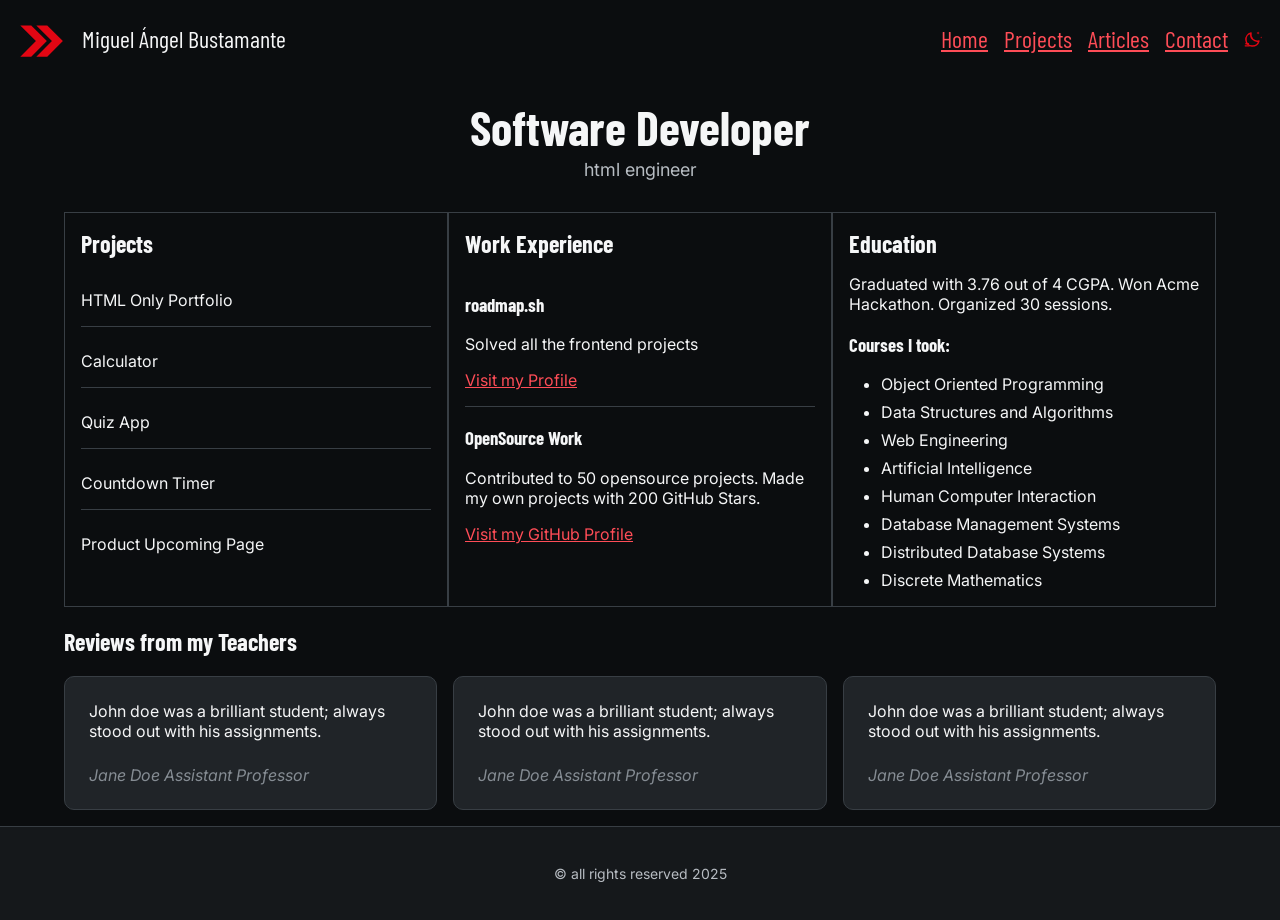
<file: index.html>
<!DOCTYPE html>
<html lang="en" data-theme="dark">

<head>
  <meta charset="UTF-8">
  <meta name="description" content="Basic HTML Website from Roadmap.sh frontend beginner projects">
  <meta name="viewport" content="width=device-width, initial-scale=1.0">

  <title>Basic HTML Website - Roadmap.sh</title>

  <meta property="og:title" content="Home | Basic HTML Website | Roadmap.sh">
  <meta property="og:description" content="Basic HTML Website from Roadmap.sh frontend beginner projects">
  <meta property="og:image" content="./assets/logo.svg">
  <meta property="og:url" content="http://127.0.0.1:5500/index.html">
  <meta property="og:type" content="website">

  <link rel="icon" href="assets/favicon.svg">
  <link rel="stylesheet" href="css/styles.css">

  <link rel="preconnect" href="https://fonts.googleapis.com">
  <link rel="preconnect" href="https://fonts.gstatic.com" crossorigin>
  <link href="https://fonts.googleapis.com/css2?family=Barlow+Condensed:ital,wght@0,100;0,200;0,300;0,400;0,500;0,600;0,700;0,800;0,900;1,100;1,200;1,300;1,400;1,500;1,600;1,700;1,800;1,900&family=Inter:ital,opsz,wght@0,14..32,100..900;1,14..32,100..900&display=swap" rel="stylesheet">

  <script src="js/theme.js" defer></script>
</head>

<body>
  <header>
    <div class="header-top">
      <div class="header-top-left">
        <a href="index.html">
          <img src="assets/logo.svg" class="logo" alt="Basic HTML Website - Roadmap.sh">
        </a>
        <p>Miguel Ángel Bustamante</p>
      </div>
      <nav class="header-top-nav">
        <ul>
          <li><a href="index.html">Home</a></li>
          <li><a href="pages/projects.html">Projects</a></li>
          <li><a href="pages/articles.html">Articles</a></li>
          <li><a href="pages/contact.html">Contact</a></li>
          <li>
            <button type="button" id="theme-toggle" aria-label="Change theme">
              <img
                id="theme-icon"
                src="./assets/dark-icon.svg"
                alt=""
                aria-hidden="true"
                width="30"
                height="30"
              >
            </button>
          </li>
        </ul>
      </nav>
    </div>
    <div class="header-bottom">
      <h1>Software Developer</h1>
      <p>html engineer</p>
    </div>
  </header>
  <main class="container">
    <div class="mid-container">
      <section class="projects mid-section">
        <h2>Projects</h2>
        <ul>
          <li>HTML Only Portfolio</li>
          <li>Calculator</li>
          <li>Quiz App</li>
          <li>Countdown Timer</li>
          <li>Product Upcoming Page</li>
        </ul>
      </section>
      <section class="work-experience mid-section">
        <h2>Work Experience</h2>
        <ul>
          <li>
            <article>
              <h3>roadmap.sh</h3>
              <p>Solved all the frontend projects</p>
              <a href="#">Visit my Profile</a>
            </article>
          </li>
          <li>
            <article>
              <h3>OpenSource Work</h3>
              <p>Contributed to 50 opensource projects. Made my own projects with 200 GitHub Stars.</p>
              <a href="#">Visit my GitHub Profile</a>
            </article>
          </li>
        </ul>
      </section>
      <section class="education mid-section">
        <h2>Education</h2>
        <article>
          <p>Graduated with 3.76 out of 4 CGPA. Won Acme Hackathon. Organized 30 sessions.</p>
  
          <h3>Courses I took:</h3>
          <ul>
            <li>Object Oriented Programming</li>
            <li>Data Structures and Algorithms</li>
            <li>Web Engineering</li>
            <li>Artificial Intelligence</li>
            <li>Human Computer Interaction</li>
            <li>Database Management Systems</li>
            <li>Distributed Database Systems</li>
            <li>Discrete Mathematics</li>
          </ul>
        </article>
      </section>
    </div>
    <section>
      <h2>Reviews from my Teachers</h2>
      <div class="reviews-container">
        <ul>
          <li>
            <article class="review">
              <blockquote>John doe was a brilliant student; always stood out with his assignments.</blockquote>
              <cite>Jane Doe Assistant Professor</cite>
            </article>
          </li>
          <li>
            <article class="review">
              <blockquote>John doe was a brilliant student; always stood out with his assignments.</blockquote>
              <cite>Jane Doe Assistant Professor</cite>
            </article>
          </li>
          <li>
            <article class="review">
              <blockquote>John doe was a brilliant student; always stood out with his assignments.</blockquote>
              <cite>Jane Doe Assistant Professor</cite>
            </article>
          </li>
        </ul>
      </div>
    </section>
  </main>
  <footer>
    <p>&copy; all rights reserved 2025</p>
  </footer>
</body>

</html>
</file>
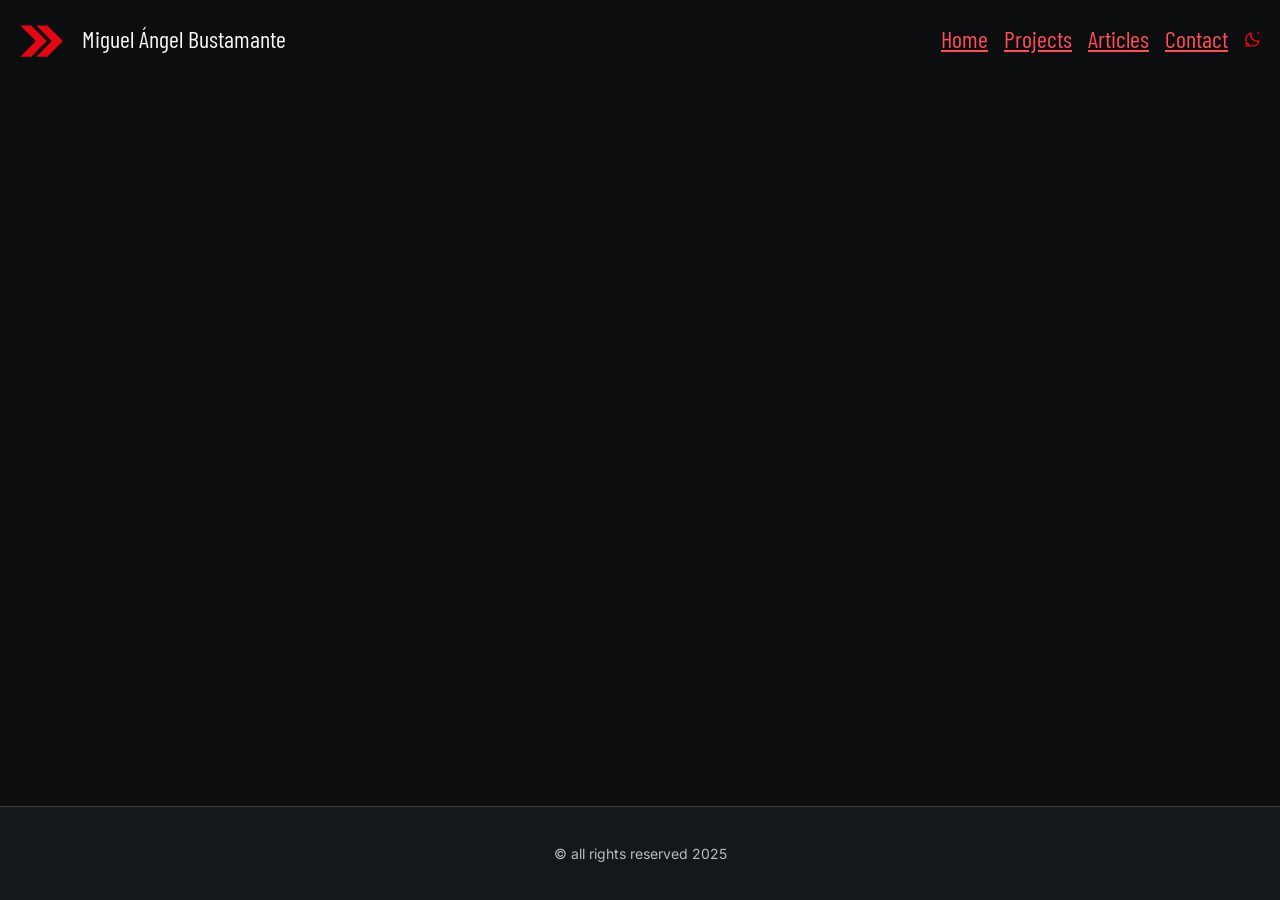
<file: pages/articles.html>
<!DOCTYPE html>
<html lang="en" data-theme="dark">

<head>
  <meta charset="UTF-8">
  <meta name="description" content="Basic HTML Website from Roadmap.sh frontend beginner projects">
  <meta name="viewport" content="width=device-width, initial-scale=1.0">

  <title>Articles - Roadmap.sh</title>

  <meta property="og:title" content="Articles | Basic HTML Website | Roadmap.sh">
  <meta property="og:description" content="Basic HTML Website from Roadmap.sh frontend beginner projects">
  <meta property="og:image" content="../assets/logo.svg">
  <meta property="og:url" content="http://127.0.0.1:5500/pages/articles.html">
  <meta property="og:type" content="website">

  <link rel="icon" href="../assets/favicon.svg">
  <link rel="stylesheet" href="../css/styles.css">

  <link rel="preconnect" href="https://fonts.googleapis.com">
  <link rel="preconnect" href="https://fonts.gstatic.com" crossorigin>
  <link href="https://fonts.googleapis.com/css2?family=Barlow+Condensed:ital,wght@0,100;0,200;0,300;0,400;0,500;0,600;0,700;0,800;0,900;1,100;1,200;1,300;1,400;1,500;1,600;1,700;1,800;1,900&family=Inter:ital,opsz,wght@0,14..32,100..900;1,14..32,100..900&display=swap" rel="stylesheet">

  <script src="../js/theme.js" defer></script>
</head>

<body>
  <header>
    <div class="header-top">
      <div class="header-top-left">
        <a href="../index.html">
          <img src="../assets/logo.svg" class="logo" alt="Basic HTML Website - Roadmap.sh">
        </a>
        <p>Miguel Ángel Bustamante</p>
      </div>
      <nav class="header-top-nav">
        <ul>
          <li><a href="../index.html">Home</a></li>
          <li><a href="projects.html">Projects</a></li>
          <li><a href="articles.html">Articles</a></li>
          <li><a href="contact.html">Contact</a></li>
          <li>
            <button type="button" id="theme-toggle" aria-label="Change theme">
              <img
                id="theme-icon"
                src="../assets/dark-icon.svg"
                alt=""
                aria-hidden="true"
                width="30"
                height="30"
              >
            </button>
          </li>
        </ul>
      </nav>
    </div>
  </header>
  <main>

  </main>
  <footer>
    <p>&copy; all rights reserved 2025</p>
  </footer>
</body>

</html>
</file>
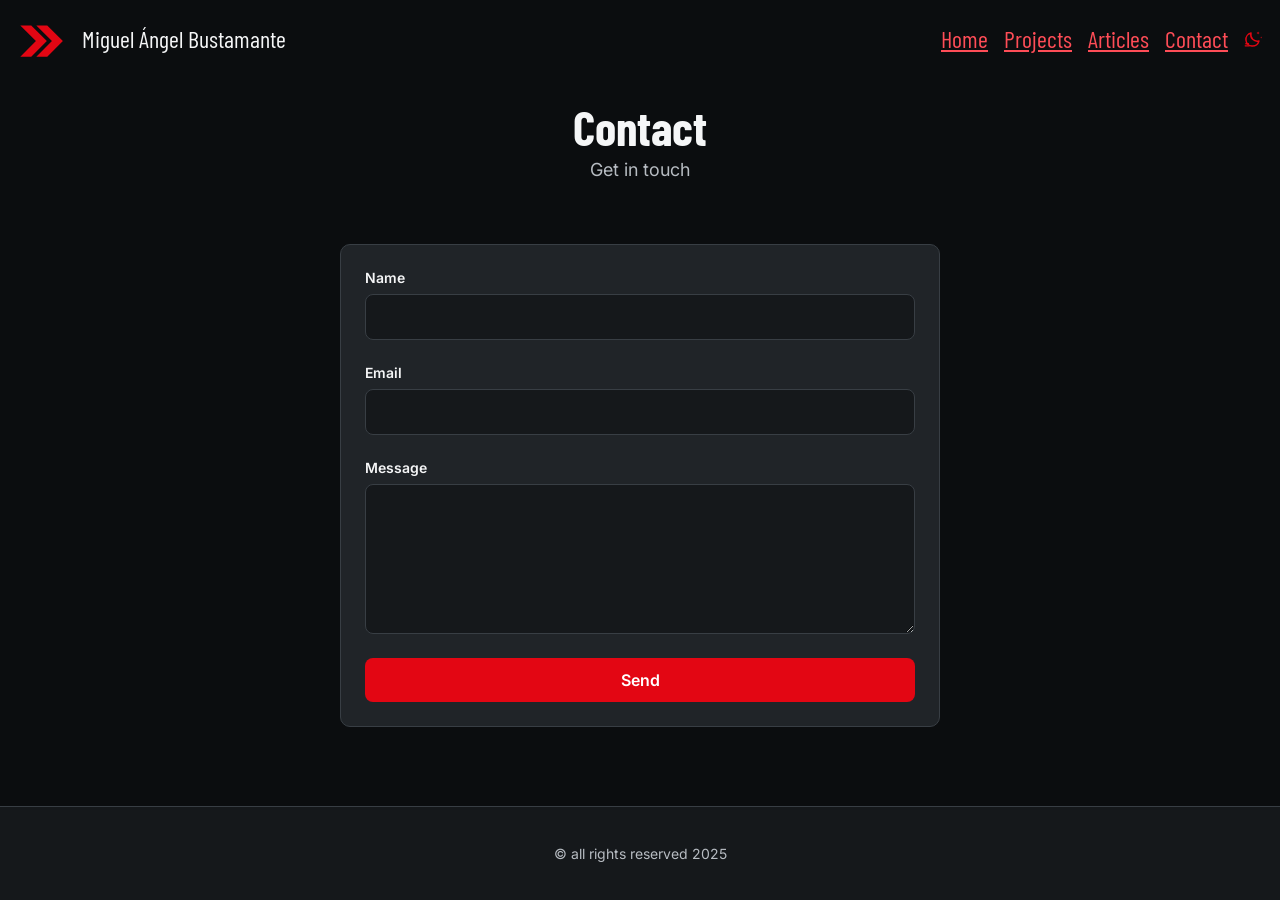
<file: pages/contact.html>
<!DOCTYPE html>
<html lang="en" data-theme="dark">

<head>
  <meta charset="UTF-8">
  <meta name="description" content="Basic HTML Website from Roadmap.sh frontend beginner projects">
  <meta name="viewport" content="width=device-width, initial-scale=1.0">

  <title>Contact - Roadmap.sh</title>

  <meta property="og:title" content="Contact | Basic HTML Website | Roadmap.sh">
  <meta property="og:description" content="Basic HTML Website from Roadmap.sh frontend beginner projects">
  <meta property="og:image" content="../assets/logo.svg">
  <meta property="og:url" content="http://127.0.0.1:5500/pages/contact.html">
  <meta property="og:type" content="website">

  <link rel="icon" href="../assets/favicon.svg">
  <link rel="stylesheet" href="../css/styles.css">

  <link rel="preconnect" href="https://fonts.googleapis.com">
  <link rel="preconnect" href="https://fonts.gstatic.com" crossorigin>
  <link href="https://fonts.googleapis.com/css2?family=Barlow+Condensed:ital,wght@0,100;0,200;0,300;0,400;0,500;0,600;0,700;0,800;0,900;1,100;1,200;1,300;1,400;1,500;1,600;1,700;1,800;1,900&family=Inter:ital,opsz,wght@0,14..32,100..900;1,14..32,100..900&display=swap" rel="stylesheet">

  <script src="../js/theme.js" defer></script>
</head>

<body>
  <header>
    <div class="header-top">
      <div class="header-top-left">
        <a href="../index.html">
          <img src="../assets/logo.svg" class="logo" alt="Basic HTML Website - Roadmap.sh">
        </a>
        <p>Miguel Ángel Bustamante</p>
      </div>
      <nav class="header-top-nav">
        <ul>
          <li><a href="../index.html">Home</a></li>
          <li><a href="projects.html">Projects</a></li>
          <li><a href="articles.html">Articles</a></li>
          <li><a href="contact.html">Contact</a></li>
          <li>
            <button type="button" id="theme-toggle" aria-label="Change theme">
              <img
                id="theme-icon"
                src="../assets/dark-icon.svg"
                alt=""
                aria-hidden="true"
                width="30"
                height="30"
              >
            </button>
          </li>
        </ul>
      </nav>
    </div>
    <div class="header-bottom">
      <h1>Contact</h1>
      <p>Get in touch</p>
    </div>
  </header>
  <main class="container">
    <form action="#" method="post" class="contact-form">
      <div class="form-group"><label class="form-label" for="name">Name</label><input class="form-input" id="name" name="name" required></div>
      <div class="form-group"><label class="form-label" for="email">Email</label><input class="form-input" id="email" type="email" name="email" required></div>
      <div class="form-group"><label class="form-label" for="message">Message</label><textarea class="form-textarea" id="message" name="message" required></textarea></div>
      <button class="form-button" type="submit">Send</button>
    </form>
  </main>
  <footer>
    <p>&copy; all rights reserved 2025</p>
  </footer>
</body>

</html>
</file>
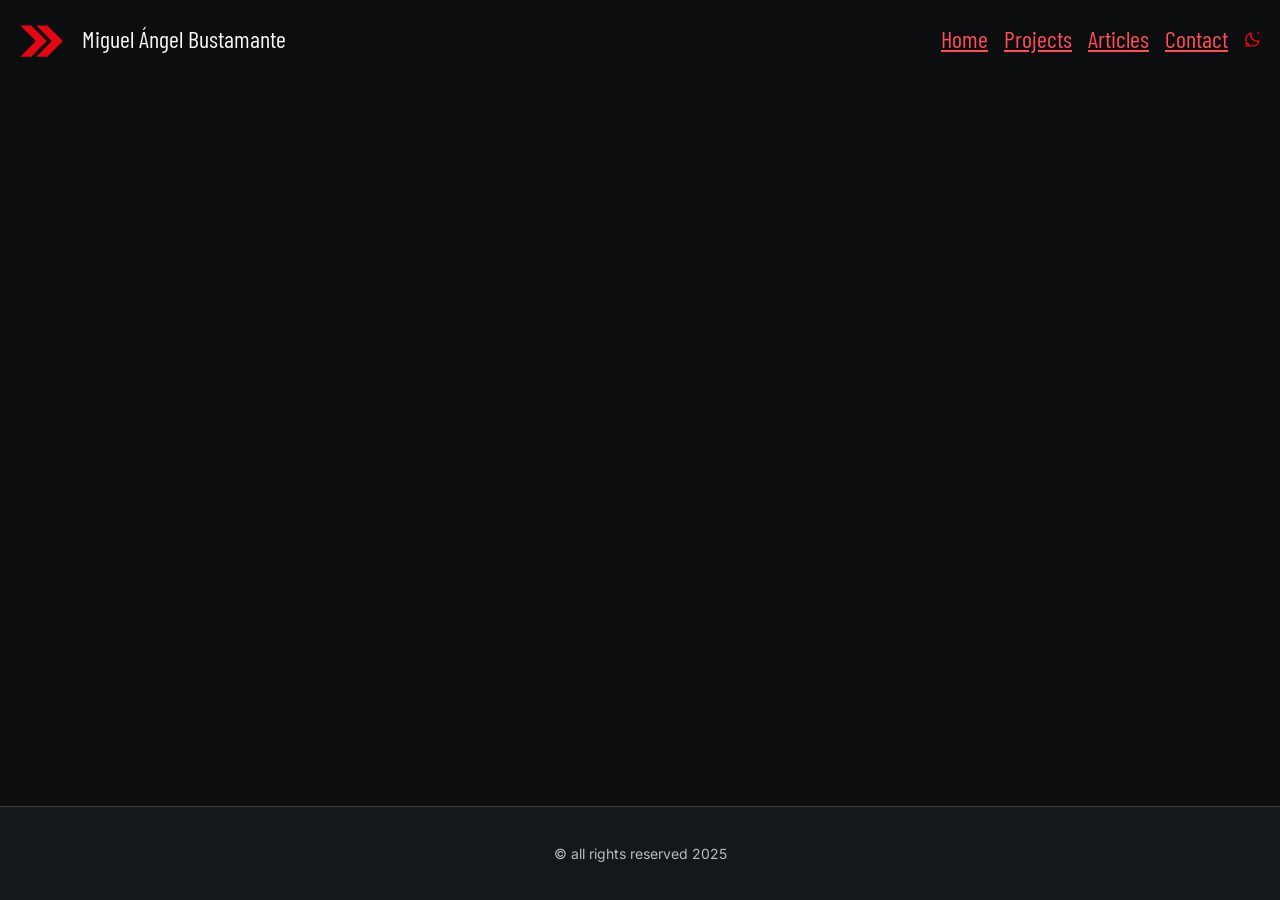
<file: pages/projects.html>
<!DOCTYPE html>
<html lang="en" data-theme="dark">

<head>
  <meta charset="UTF-8">
  <meta name="description" content="Basic HTML Website from Roadmap.sh frontend beginner projects">
  <meta name="viewport" content="width=device-width, initial-scale=1.0">

  <title>Projects - Roadmap.sh</title>

  <meta property="og:title" content="Projects | Basic HTML Website | Roadmap.sh">
  <meta property="og:description" content="Basic HTML Website from Roadmap.sh frontend beginner projects">
  <meta property="og:image" content="../assets/logo.svg">
  <meta property="og:url" content="http://127.0.0.1:5500/pages/projects.html">
  <meta property="og:type" content="website">

  <link rel="icon" href="../assets/favicon.svg">
  <link rel="stylesheet" href="../css/styles.css">

  <link rel="preconnect" href="https://fonts.googleapis.com">
  <link rel="preconnect" href="https://fonts.gstatic.com" crossorigin>
  <link href="https://fonts.googleapis.com/css2?family=Barlow+Condensed:ital,wght@0,100;0,200;0,300;0,400;0,500;0,600;0,700;0,800;0,900;1,100;1,200;1,300;1,400;1,500;1,600;1,700;1,800;1,900&family=Inter:ital,opsz,wght@0,14..32,100..900;1,14..32,100..900&display=swap" rel="stylesheet">

  <script src="../js/theme.js" defer></script>
</head>

<body>
  <header>
    <div class="header-top">
      <div class="header-top-left">
        <a href="../index.html">
          <img src="../assets/logo.svg" class="logo" alt="Basic HTML Website - Roadmap.sh">
        </a>
        <p>Miguel Ángel Bustamante</p>
      </div>
      <nav class="header-top-nav">
        <ul>
          <li><a href="../index.html">Home</a></li>
          <li><a href="projects.html">Projects</a></li>
          <li><a href="articles.html">Articles</a></li>
          <li><a href="contact.html">Contact</a></li>
          <li>
            <button type="button" id="theme-toggle" aria-label="Change theme">
              <img
                id="theme-icon"
                src="../assets/dark-icon.svg"
                alt=""
                aria-hidden="true"
                width="30"
                height="30"
              >
            </button>
          </li>
        </ul>
      </nav>
    </div>
  </header>
  <main>

  </main>
  <footer>
    <p>&copy; all rights reserved 2025</p>
  </footer>
</body>

</html>
</file>
<file: css/styles.css>
/* 1. Variables */

:root {
  color-scheme: dark;

  /* Backgrounds */
  --color-bg: #0B0D0F;
  --color-surface: #15181B;
  --color-card: #202428;

  /* Borders and details */
  --color-border: #383E44;
  --color-steel: #858C93;
  --color-silver: #D7DADD;

  /* Text */
  --color-text: #F5F6F7;
  --color-text-muted: #B7BCC2;

  /* Red Colors */
  --color-rs-red: #E30613;
  --color-rs-red-link: #FF4D57;
  --color-rs-red-hover: #B50912;
  
  /* Typography */
  --font-heading: "Barlow Condensed", sans-serif;
  --font-body: "Inter", sans-serif;

  /* Font weights */
  --font-weight-regular: 400;
  --font-weight-medium: 500;
  --font-weight-semibold: 600;
  --font-weight-bold: 700;

  /* Font sizes */
  --font-size-xs: 0.75rem;
  --font-size-sm: 0.875rem;
  --font-size-base: 1rem;
  --font-size-lg: 1.125rem;
  --font-size-xl: 1.25rem;
  --font-size-2xl: 1.5rem;
  --font-size-3xl: 2rem;

  /* Responsive sizes */
  --font-size-4xl: clamp(2rem, 4vw, 3rem);
  --font-size-hero: clamp(2.5rem, 6vw, 5rem);
  --font-size-spec: clamp(2.5rem, 4vw, 4rem);

  /* Layout */
  --container-width: 1200px;
  --page-padding: 1.5rem;
}

:root[data-theme="light"] {
  color-scheme: light;

  /* Backgrounds */
  --color-bg: #F5F6F7;
  --color-surface: #FFFFFF;
  --color-card: #FFFFFF;

  /* Borders and details */
  --color-border: #D7DADD;
  --color-steel: #596169;
  --color-silver: #AEB4BA;

  /* Text */
  --color-text: #15181B;
  --color-text-muted: #4B535B;

  /* Red Colors */
  --color-rs-red: #E30613;
  --color-rs-red-link: #C90010;
  --color-rs-red-hover: #B50912;

  /* Outline */
  --color-border-strong: #858C93;
}

/* 2. Reset y estilos base */

*,
*::before,
*::after {
  box-sizing: border-box;
}

body {
  margin: 0;
  min-height: 100vh;
  display: flex;
  flex-direction: column;
  font-family: var(--font-body);
  font-weight: var(--font-weight-regular);
  color: var(--color-text);
  background-color: var(--color-bg);
}

main {
  flex: 1;
}

h1,
h2,
h3 {
  font-family: var(--font-heading);
  font-weight: var(--font-weight-bold);
}

button {
  font-family: var(--font-body);
  font-size: var(--font-size-base);
  font-weight: var(--font-weight-semibold);
}

footer {
  margin-top: auto;
  padding: 1.5rem 0;
  border-top: 1px solid var(--color-border);
  background-color: var(--color-surface);
  color: var(--color-text-muted);
  text-align: center;
  font-size: var(--font-size-sm);
}

a {
  color: var(--color-rs-red-link);
}

a:hover {
  color: var(--color-rs-red-hover);
}

/* 3. Layout */

.container {
  width: 100%;
  max-width: var(--container-width);
  margin-inline: auto;
  padding-inline: var(--page-padding);
}

.logo {
  width: 50px;
  margin: 1rem;
}

#theme-toggle {
  background: transparent;
  border: none;
  padding: 0;
  cursor: pointer;
  display: inline-flex;
  align-items: center;
  justify-content: center;
}

#theme-toggle img {
  display: block;
  width: 1.25rem;
  height: 1.25rem;
  flex-shrink: 0;
}

.header-top {
  display: flex;
  justify-content: space-between;
  font-family: var(--font-heading);
  font-size: var(--font-size-2xl);
}

.header-top-left {
  display: flex;
}

.header-top-nav ul {
  display: flex;
  list-style-type: none;
  gap: 1rem;
  padding-right: 1rem;
}

.header-bottom {
  display: flex;
  flex-direction: column;
  align-items: center;
}

.header-bottom h1 {
  font-size: var(--font-size-4xl);
  margin: 1rem 0 0;
  line-height: 1;
}

.header-bottom p {
  margin: 0.5rem 0 2rem;
  font-size: var(--font-size-lg);
  color: var(--color-text-muted);
}

.mid-container {
  display: flex;
}

.reviews-container ul {
  display: flex;
  list-style-type: none;
  gap: 1rem;
  padding: 0;
}

.review blockquote {
  margin: 0;
  padding-bottom: 1.5rem;
}

.review cite {
  color: var(--color-steel)
}

.review {
  background-color: var(--color-card);
  padding: 1.5rem;
  border-radius: 10px;
  border: 1px solid var(--color-border)
}

.mid-section {
  flex: 1;
}

.mid-section h2 {
  margin: 0;
}

.projects {
  border: 1px solid var(--color-border);
  padding: 1rem;
}


.projects ul {
  display: flex;
  margin-top: 2rem;
  flex-direction: column;
  list-style-type: none;
  padding: 0;
  gap: 1.5rem;
}

.projects ul li {
  padding-bottom: 1rem;
  border-bottom: 1px solid var(--color-border);
}

.projects ul li:last-child {
  border-bottom: none;
}

.work-experience {
  border: 1px solid var(--color-border);
  padding: 1rem;
}

.work-experience ul {
  display: flex;
  flex-direction: column;
  list-style-type: none;
  padding: 0;
}

.work-experience ul li {
  padding-bottom: 1rem;
  border-bottom: 1px solid var(--color-border);
}

.work-experience ul li:last-child {
  border-bottom: none;
}

.education {
  border: 1px solid var(--color-border);
  padding: 1rem;
}

.education ul {
  display: flex;
  flex-direction: column;
  padding-left: 2rem;
  margin: 0;
  gap: 0.5rem;
}

/* 4. Formulario */

.contact-form {
  background-color: var(--color-card);
  border: 1px solid var(--color-border);
  border-radius: 10px;
  padding: 1.5rem;
  width: min(100% - 3rem, 600px);
  margin: 2rem auto;
  display: flex;
  flex-direction: column;
  gap: 1.5rem;
}

.form-group {
  display: flex;
  flex-direction: column;
  gap: 0.5rem;
}

.form-label {
  font-family: var(--font-body);
  font-size: var(--font-size-sm);
  font-weight: var(--font-weight-semibold);
  color: var(--color-text);
}

.form-input,
.form-textarea {
  font-family: var(--font-body);
  font-size: var(--font-size-base);
  font-weight: var(--font-weight-regular);
  color: var(--color-text);
  background-color: var(--color-surface);
  border: 1px solid var(--color-border);
  border-radius: 8px;
  padding: 0.75rem 1rem;
  width: 100%;
}

.form-input::placeholder,
.form-textarea::placeholder {
  color: var(--color-text-muted);
}

.form-input:focus,
.form-textarea:focus {
  outline: none;
  border-color: var(--color-rs-red);
  box-shadow: 0 0 0 2px color-mix(in srgb, var(--color-rs-red) 25%, transparent);
}

.form-textarea {
  min-height: 150px;
  resize: vertical;
}

.form-button {
  background-color: var(--color-rs-red);
  color: #fff;
  border: none;
  border-radius: 8px;
  padding: 0.75rem 1rem;
  cursor: pointer;
}

.form-button:hover {
  background-color: var(--color-rs-red-hover);
}

/* 5. Responsive */

/* Tablets and mobiles */
@media (max-width: 768px) {
  
  :root {
    --page-padding: 1rem;
  }

  .header-top {
    flex-direction: column;
    align-items: center;
    gap: 1rem;
    padding-inline: var(--page-padding);
  }

  .header-top-left {
    align-items: center;
    justify-content: center;
    gap: 0.75rem;
  }

  .header-top-left p {
    margin: 0;
    text-align: center;
  }

  .logo {
    width: 42px;
    margin: 0.5rem 0;
  }

  .header-top-nav {
    width: 100%;
  }

  .header-top-nav ul {
    display: flex;
    flex-direction: row;
    flex-wrap: wrap;
    justify-content: center;
    align-items: center;
    gap: 0.5rem 1rem;
    list-style: none;
    padding: 0;
    margin: 0;
  }

  .header-top-nav li {
    text-align: center;
    border-top: 1px solid var(--color-border);
  }

  .header-top-nav li:last-child {
    flex: 0 0 100%;
    display: flex;
    justify-content: center;
    border-top: none;
    padding: 0.25rem 0 0.5rem;
  }

  .header-top-nav a {
    display: block;
    padding: 0.5rem 0;
  }

  .header-bottom {
    padding-inline: var(--page-padding);
    text-align: center;
  }

  .header-bottom h1 {
    font-size: clamp(2rem, 8vw, 3rem);
  }

  .mid-container {
    flex-direction: column;
    gap: 1rem;
  }

  .mid-section {
    flex: 0 1 auto;
    min-width: 0;
  }

  .reviews-container {
    margin-bottom: 1rem;
  }

  .reviews-container ul {
    flex-direction: column;
    gap: 1rem;
    padding: 0;
    margin: 1rem 0 0;
  }

  .reviews-container li {
    min-width: 0;
  }

  .review {
    padding: 1rem;
  }

  footer {
    padding-inline: var(--page-padding);
  }
}

/* Narrow mobiles */
@media (max-width: 480px) {

  :root {
    --page-padding: 0.875rem;
  }

  .header-top-left {
    flex-direction: column;
    gap: 0.25rem;
  }

  .header-top-left p {
    font-size: var(--font-size-base);
  }

  .projects,
  .work-experience,
  .education {
    padding: 0.875rem;
  }

  .review {
    padding: 0.875rem;
  }

  .header-bottom h1 {
    font-size: clamp(1.9rem, 9vw, 2.5rem);
  }

}
</file>
